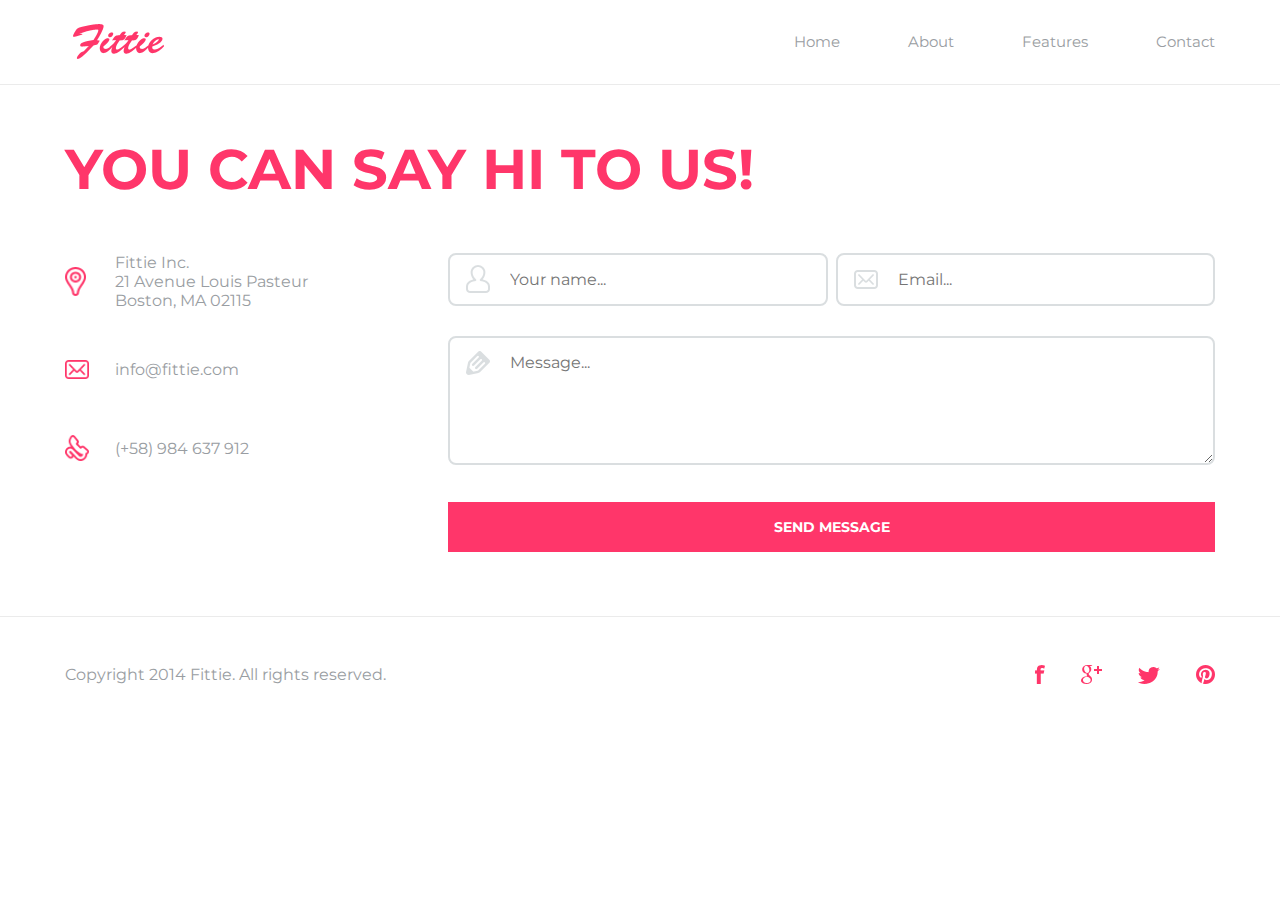
<file: contact.html>
<!DOCTYPE html>

<html lang="en">

    <head>
        <title>Fittie Fitness App</title>
        <meta charset="UTF-8">
        <meta name="viewport" content="width=device-width,initial-scale=1.0">
        <link rel="stylesheet" href="contact.css">
        <link href="https://fonts.googleapis.com/css2?family=Montserrat:wght@300&display=swap" rel="stylesheet"> 
        <link href="https://fonts.googleapis.com/css2?family=Montserrat:wght@700&display=swap" rel="stylesheet"> 
        <link href="https://fonts.googleapis.com/css2?family=Montserrat:wght@400&display=swap" rel="stylesheet"> 
    </head>

    <body>
        

        <!-- Navigation Top -->


            <div class="top-bar-gridbox">

                <div class="top-nav-box">

                    <div class="logo">
                        <a href="#"><img src="images/logo.png" alt="Fittie Logo"></a>
                    </div>

                    <nav class="nav-top">
                        <a href="index.html" class="nav-btn">Home</a>
                        <a href="about.html" class="nav-btn">About</a>
                        <a href="features.html" class="nav-btn">Features</a>
                        
                        <a href="contact.html" class="nav-btn">Contact</a>
                    </nav>

                </div>

            </div>


        <!-- Main Content -->


        <div class="wrapper">

            <div class="textbox1">
                <h1>You can say hi to us!</h1>
            </div>

            <div class="form-gridbox">
                <div class="contact-info">
                    <div class="adress">
                        <p>Fittie Inc.</p>
                        <p>21 Avenue Louis Pasteur</p>
                        <p>Boston, MA 02115</p>
                    </div>
                    <div class="email">
                        <p>info@fittie.com</p>
                    </div>
                    <div class="phone">
                        <p>(+58) 984 637 912</p>
                    </div>
                </div>
                <form class="form">
                    <div class="emailname">
                        <input type="text" class="name-input" placeholder="Your name...">
                        <input type="text" class="email-input" placeholder="Email...">
                    </div>
                    
                    <textarea rows="5" class="message" placeholder="Message..."></textarea>
                    
                    <div class="-send-message">
                        <input type="submit" value="send message" class="submitbutton">
                    </div>
                </form>
            </div>

        </div>           


        <!-- Wrapper Ends -->


        <!-- Footer Content -->


            <footer class="footer-bar-gridbox">

                <div class="footer-box">

                <div class="copyright">
                    <p>Copyright 2014 Fittie. All rights reserved.</p>
                </div>

                <div class="social-media-buttons">
                    <a href="#" class="social-button" class="facebook"><img src="images/icon_fb.png" alt=""></a>
                    <a href="#" class="social-button" class="googleplus"><img src="images/icon_gl.png" alt=""></a>
                    <a href="#" class="social-button" class="twitter"><img src="images/icon_tw.png" alt=""></a>
                    <a href="#" class="social-button" class="pinterest"><img src="images/icon_pn.png" alt=""></a>
                </div>

                </div>

            </footer>

    </body>
</html>
</file>
<file: contact.css>
* {
    margin: 0;
    padding: 0;
}


html {
    box-sizing: border-box;
    font-family: 'Montserrat', sans-serif;
}


body {
    display: grid;
    grid-template-columns: 1fr 1150px 1fr;
}


        /* Top Navigation Bar */


.top-bar-gridbox {
    grid-column: 1 / 4;
    
    display: grid;
    grid-template-columns: 1fr 1150px 1fr;

    border-bottom: 1px solid #ebebeb;
    margin-bottom: 50px;
}

.top-nav-box {
    grid-column: 2 / 3
}

.logo {
    float: left;
    padding-top: 1.5rem;
    padding-bottom: 1.3rem;
    padding-left: 0.5rem;
}

.nav-btn {
    margin-left: 4rem;
}

.nav-top {
    float: right;
    padding-top: 2rem;
    padding-bottom: 1.3rem;
}

.nav-top a {
    text-decoration: none;
    color: #999da2;
    font-size: 15px;
    font-weight: 400;
    line-height: 16px;
}


        /* Main Content */


.wrapper {
    grid-column: 2 / 3;
}

.textbox1 h1 {
    text-transform: uppercase;
    font-size: 56px;
    color: #ff366a;
    font-weight: 700;
}

.form-gridbox {
    display: grid;
    grid-template-columns: 1fr 2fr;
}


    /*written contact information*/

.contact-info {
    font-size: 16px;
    color: #999da2;
}

.adress {
    padding-left: 50px;
    margin-top: 50px;
    background-image: url(images/icon_loc.png);
    background-repeat: no-repeat;
    background-position: left;
    background-size: 1.3rem;
}   

.email {
    padding-left: 50px;
    margin-top: 50px;
    margin-bottom: 50px;
    background-image: url(images/icon_letter.png);
    background-repeat: no-repeat;
    background-position: left;
    background-size: 1.5rem;
}

.phone {
    padding-top: 10px;
    padding-bottom: 10px;
    padding-left: 50px;
    background-image: url(images/icon_phone.png);
    background-repeat: no-repeat;
    background-position: left;
    background-size: 1.5rem;
}


    /*submission form*/

.form {
    margin-top: 50px;
    max-width: 100%;
}

.emailname {
    display: grid;
    grid-template-columns: 1fr 1fr;
    grid-gap: 8px;
}

.emailname input {
    font-family: inherit;
    font-size: 16px;
    border: 2px solid #dadee0;
    border-radius: 8px;
    padding-top: 15px;
    padding-bottom: 15px;
    padding-left: 60px;
}

.name-input {
    background-image: url(images/icon_name.png);
    background-repeat: no-repeat;
    background-position: left;
    background-position-x: 1rem;
    color: #999da2;
}

.email-input {
    background-image: url(images/icon_email.png);
    background-repeat: no-repeat;
    background-position: left;
    background-position-x: 1rem;
    color: #999da2;
    
}

textarea {
    box-sizing: border-box;
    width: 100%;
    margin-top: 30px;
    margin-bottom: 8px;
    font-family: inherit;
    font-size: 16px;
    border: 2px solid #dadee0;
    border-radius: 8px;
    padding-top: 15px;
    padding-bottom: 15px;
    padding-left: 60px;
    background-image: url(images/icon_message.png);
    background-repeat: no-repeat;
    background-position: top;
    background-position-x: 1rem;
    background-position-y: 0.8rem;
    color: #999da2;

}

.submitbutton {
    width: 100%;
    height: 50px;
    background-color: #ff366a;
    font-family: inherit;
    color: white;
    border: none;
    font-weight: 700;
    text-transform: uppercase;
    font-size: 14px;
    margin-top: 25px;
}

.submitbutton:hover {
    cursor: pointer;
    opacity: 0.75;
}

        /*Footer Content */


.footer-bar-gridbox {
    grid-column: 1 / 4;
    
    display: grid;
    grid-template-columns: 1fr 1150px 1fr;

    border-top: 1px solid #ebebeb;
    margin-top: 4rem;
}

.footer-box {
    grid-column: 2 / 3;

    padding-top: 3rem;
    padding-bottom: 2.5rem;
}

.copyright {
    float: left;
}

.copyright p {
    color: #999da2;
}

.social-media-buttons {
    float: right;
}

.social-button {
    margin-left: 2rem;
}






                /*MEDIA QUERIES!!*/


        @media screen  and (max-width: 1200px) {
                    /*for larger devices*/
            
            body {
                display: grid;
                grid-template-columns: 1fr auto 1fr;
            }

            .top-bar-gridbox {
                grid-template-columns: 1fr auto 1fr;
            }

            .wrapper {
                box-sizing: border-box;
            }


            /*nav*/

            .top-nav-box {
                grid-column: 1 /4;
                padding-right: 15px;
                padding-left: 15px;
            }


            /*main*/

            .textbox1,
            .form-gridbox {
                padding-right: 25px;
                padding-left: 25px;
            }

            /* Footer Content */

            .footer-bar-gridbox {
                grid-template-columns: 1fr auto 1fr;
                
            }

            .footer-box {
                grid-column: 1/4;
                padding-right: 15px;
                padding-left: 15px;
            }
        }



        /*second media query*/




        @media screen and (max-width: 850px) {


            body {
                display: grid;
                grid-template-columns: 0.2fr auto 0.2fr;
            }


            /*nav*/

            .top-bar-gridbox {
                grid-template-columns: 0.2fr auto 0.2fr;
                
            }


            /*main - text*/

            .textbox1 {
                padding-right: 0px;
                padding-left: 0px;
            }

            .textbox1 h1 {
                font-size: 50px;
            }


            /*main - contact & form*/

            .contact-info {
                display: grid;
                grid-template-columns: repeat(3, 1fr);
            }

            .adress {
                background-position-y: 0px;
                margin-top: 25px;
            }

            .email {
                text-align: center;
                background-position-x: 30px;
                background-position-y: 0px;
                margin-top: 25px;
            }

            .phone {
                text-align: end;
                background-position-y: 0px;
                background-position-x: 60px;
                margin-top: 25px;
                padding-top: 0px;
                
            }

            .form-gridbox {
                display: unset;
                grid-template-columns: unset;
            }

            .form {
                margin-top: 40px;
            }


            /*footer*/

            .footer-bar-gridbox {
                margin-top: 45px;
            }
        }
        



        /*third media query*/
        



        @media screen and (max-width: 720px) {
        

            /*nav*/
        
            .top-bar-gridbox {
                display: grid;
                grid-template-columns: none;
                margin-bottom: 20px;
                padding-left: 15px;
                padding-right: 15px;   
            }
        
            .top-nav-box {
                grid-column: unset;
            }
        
            .logo {
                padding-right: 0;
                float: none;
            }
        
            .nav-top {
                padding: 10px 0px;
                display: grid;
                grid-template-rows: repeat(4, 1fr);
                float: none;
                border-top: 1px solid #ebebeb;
            }
        
            .nav-top a {
                padding: 8px 0px;
                margin: auto;
            }


            /*main - text*/

            .wrapper {
                padding-left: 15px;
                padding-right: 15px;
            }

            .textbox1 h1 {
                font-size: 40px;
            }

            .email {
                background-position-x: 20px;
                background-position-y: 0px;
            }

            .phone {
                background-position-y: 0px;
                background-position-x: 40px;
            }

            .emailname input {
                max-width: 200px;
            }

            .form {
                max-width: 550px;
            }

            /*footer*/
        
            .footer-bar-gridbox {
                grid-template-columns: none;
                margin-top: 40px;
                display: grid;
                grid-template-rows: repeat(2, 1fr);
            }
        
            .footer-box {
                grid-column: unset;
                text-align: center;
                padding-top: 30px;
                padding-bottom: 0;
            }
        
            .copyright {
                float: none;
            }
        
            .social-media-buttons {
                float: none;
                margin-top: 20px;
            }

        }




        /*fourth media query*/




        @media screen and (max-width: 568px) {

            .contact-info {
                display: grid;
                grid-template-columns: repeat(1, 1fr);
            }


            /*main - text*/

            
            .textbox1 h1 {
                font-size: 30px;
            }
        
            .email {
                text-align: start;
                background-position: left;
            }

            .phone {
                margin-top: 0px;
                text-align: start;
                background-position: left;
            }


            .emailname input {
                max-width: 150px;
                padding-left: 60px;
            }            
        }




        @media screen and (max-width: 480px) {

            .form {
                max-width: 300px;
            }

            .emailname {
                display: grid;
                grid-template-columns: unset;
                grid-template-rows: 1fr 1fr;
                grid-gap: 8px;
            }

            .emailname input {
                max-width: 100%;
                padding-left: 60px;
            }  
        }
</file>
